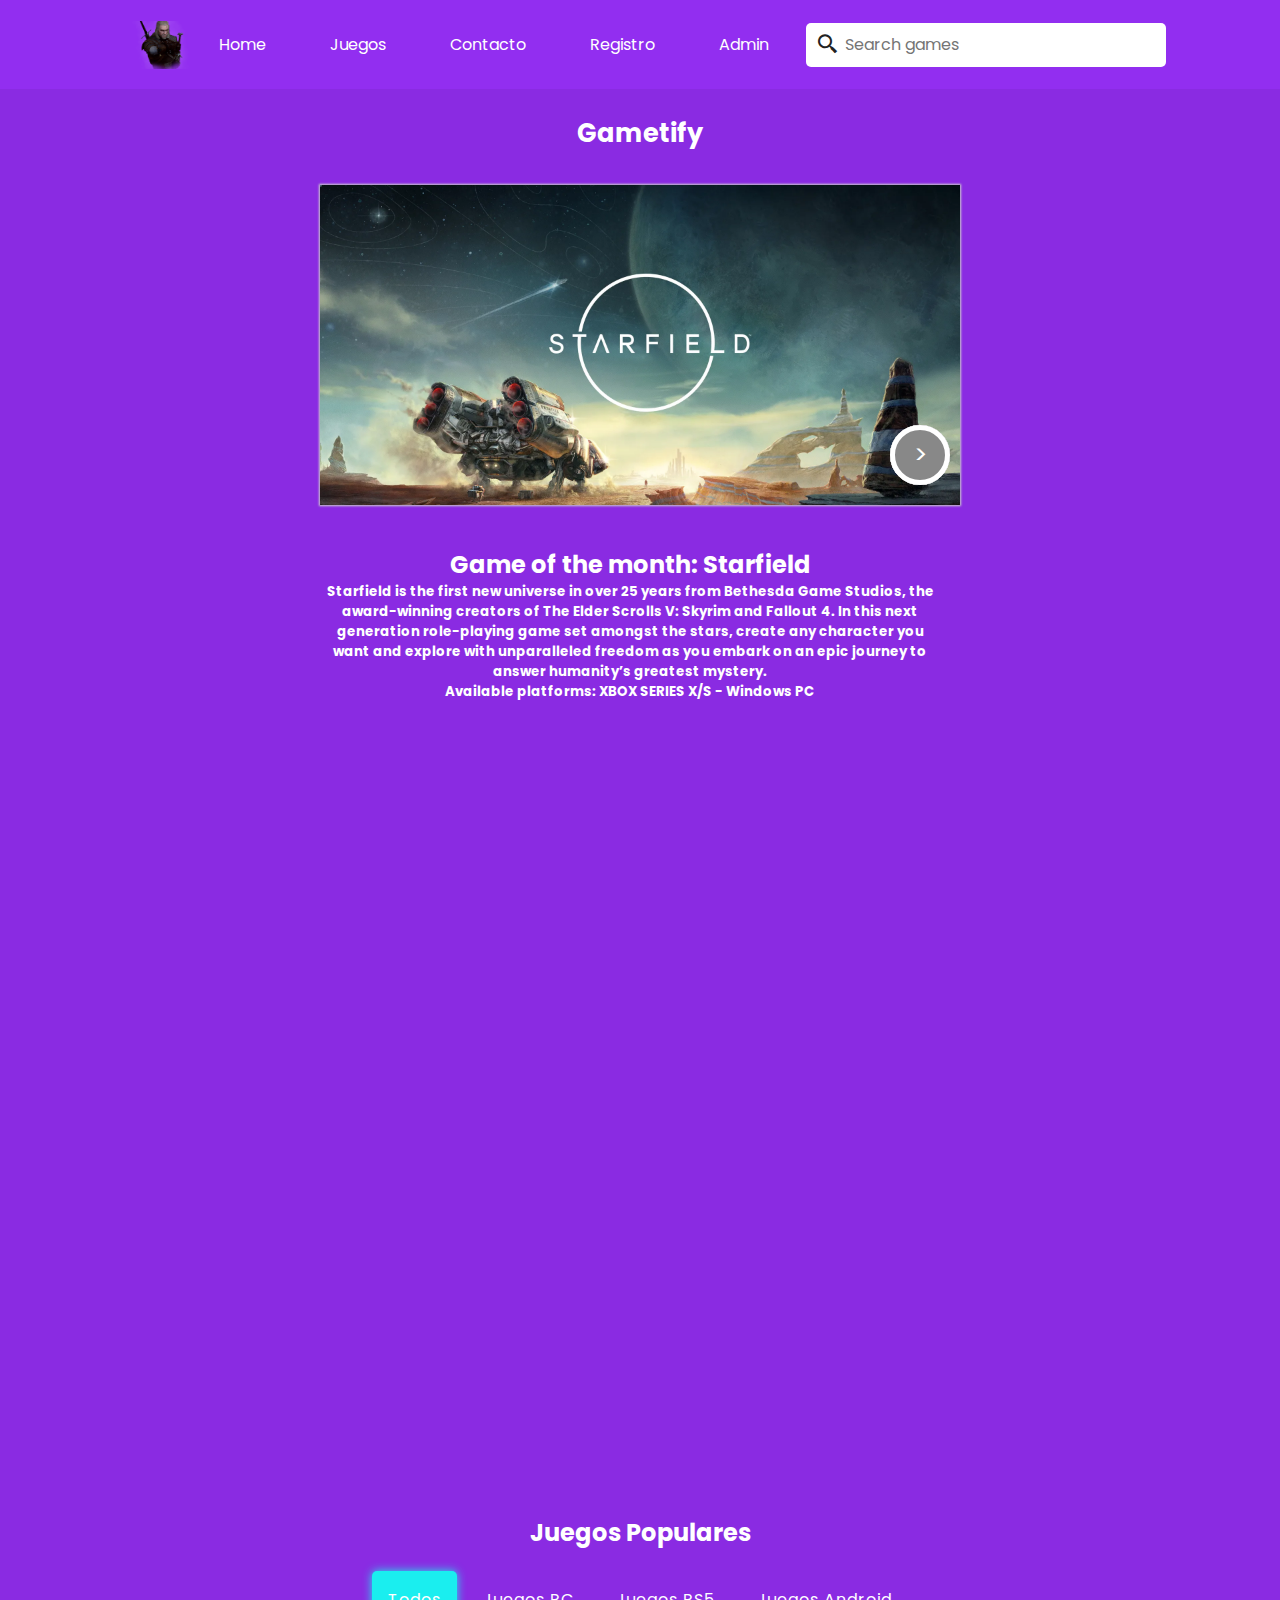
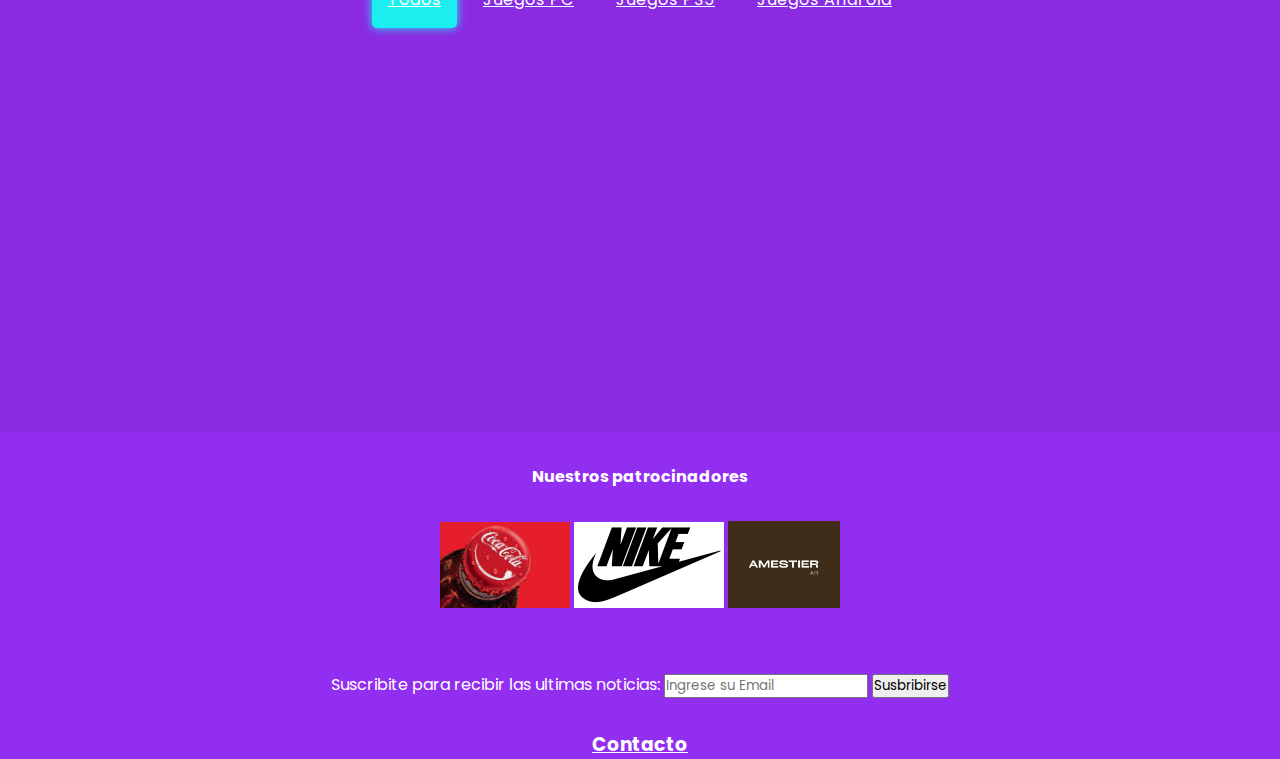
<file: index.html>
<!DOCTYPE html>
<html lang="en">
<head>
    <meta charset="UTF-8">
    <meta name="viewport" content="width=device-width, initial-scale=1.0">
    <title>Gametify</title>
    <link rel="stylesheet" href="css/style2.css">
    <link rel="icon" type="image/x-icon" href="img/snes_game_games_7296.png">
    <link href='https://unpkg.com/boxicons@2.1.4/css/boxicons.min.css' rel='stylesheet'>

</head>
<body> 
        <header class="cabeza1" id="idheader">
            
        </header>
        <br><br>
        <main>
        <h1 style="text-align: center; font-size: 2vw;" >Gametify</h1>
<!-- Carrousel begin -->
<div class="carousel" id="carousels">
	<input type="radio" name="item" value="1" checked>
	<div>
    <img class="imagen" width="100%" height="100%" src="img/starfield.jpg">
	</div>

	<input type="radio" name="item" value="2">
	<div>
     <img class="imagen" width="100%" height="100%" src="img/atomicheart.jpg">
	</div>

	<input type="radio" name="item" value="3">
	<div>
     <img class="imagen" width="100%" height="100%" src="img/eldenring.jpg" >
	</div>

	<input type="radio" name="item" value="4">
	<div>
		<img  class="imagen" width="100%" src="img/deadisland.jpg">
	</div>
</div>


<!-- Carrousel end-->

        <div class="flexbox-container">
            <div  class="montly">
                <h2>Game of the month: Starfield</h2>
                <h5>Starfield is the first new universe in over 25 years from Bethesda Game Studios, the award-winning creators of The Elder Scrolls V: Skyrim and Fallout 4. In this next generation role-playing game set amongst the stars, create any character you want and explore with unparalleled freedom as you embark on an epic journey to answer humanity’s greatest mystery.</h5>
                <h5>Available platforms: XBOX SERIES X/S - Windows PC</h5>
            </div>
            <div class="ifra">
                <iframe width="700rem" height="400rem" src="https://www.youtube.com/embed/kfYEiTdsyas" title="Starfield Official Gameplay Trailer" frameborder="0" allow="accelerometer; autoplay; clipboard-write; encrypted-media; gyroscope; picture-in-picture; web-share" allowfullscreen></iframe>
            </div>
        </div>

        <div class="games">
            <h2>Juegos Populares</h2>
            <ul>
                <li class="list active"><a href="noticias.html">Todos</a></li>
                <li class="list"><a href="juegosPc.html">Juegos PC</a></li>
                <li class="list"><a href="juegosPs5.html">Juegos PS5</a></li>
                <li class="list"><a href="juegosAndroid.html">Juegos Android</a></li>
            </ul>
            <div class="cardBx">
            </div>
        </div>
        <script src="js/api.js"></script>
    </main>

    

    <footer class="pie" id="idfooter">

    </footer>
    <script src="js/index.js"></script>


</body>
</html>
</file>
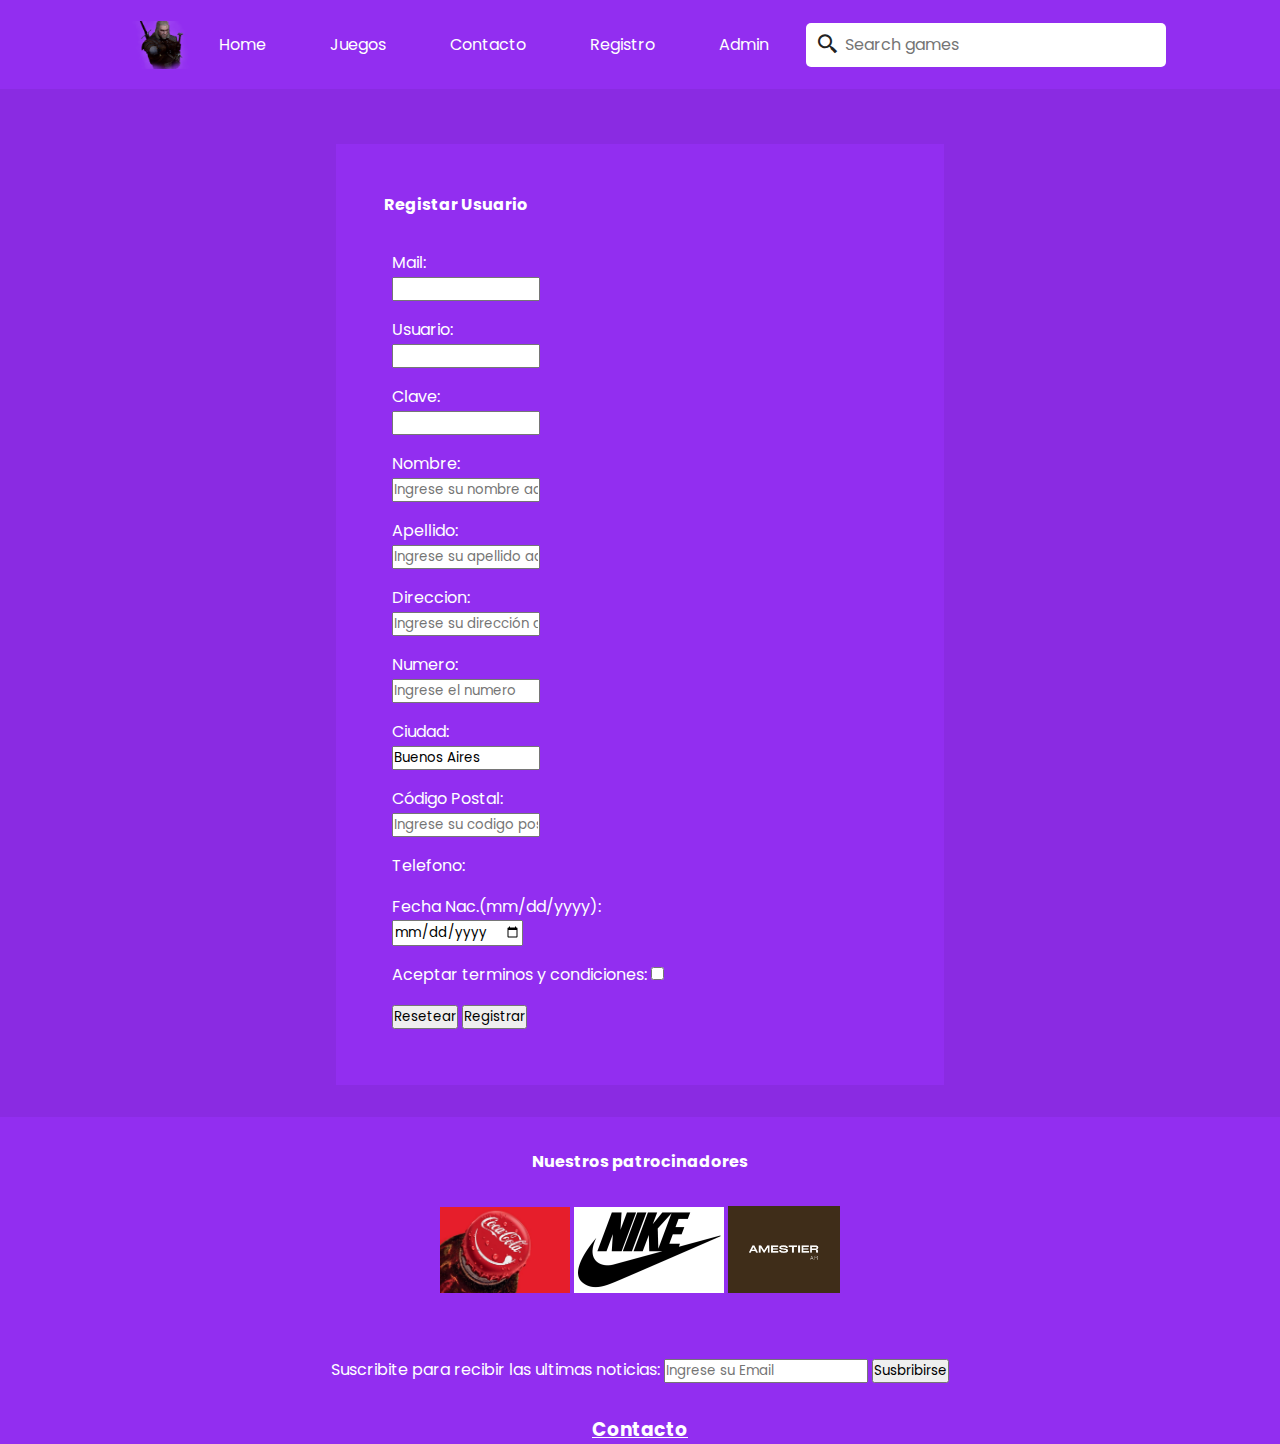
<file: formularioCuenta.html>
<!DOCTYPE html>
<html lang="en">
<head>
    <meta charset="UTF-8">
    <meta name="viewport" content="width=device-width, initial-scale=1.0">    
    <link rel="stylesheet" href="css/style2.css">  
    <link rel="icon" type="image/x-icon" href="img/snes_game_games_7296.png">
    <link href='https://unpkg.com/boxicons@2.1.4/css/boxicons.min.css' rel='stylesheet'>

    <title>Registro</title>

</head>
    

<body class="cuerpo">
    
    <header class="cabeza1" id="idheader">
                
    </header>
    
    <div class="formulariosCaja">
    <div class="formularios"> 
        <h4 class="secciones" >Registar Usuario</h4>
        <br>
    <form action="" method="" class="formu">        

                <div class="formus">
                    <label for="">Mail:</label><br> <input style="color: black;" size="10" type="email" name="mail" id="usuario" >
                </div>
                <div class="formus">
                    <label for="">Usuario:</label><br> <input style="color: black;" size="10" type="text" name="usuario">
                </div>
                <div class="formus">
                    <label for="">Clave:</label><br> <input style="color: black;" size="10" type="password" name="clave" > 
                </div>
                <div class="formus">
                    <label for="">Nombre:</label><br> <input style="color: black;" size="10" type="text" name="nombre" placeholder="Ingrese su nombre aqui" > 
                </div>
                <div class="formus">
                    <label for="">Apellido:</label><br> <input style="color: black;" size="10" type="text" name="apellido" placeholder="Ingrese su apellido aqui" >
                </div>
                <div class="formus">
                    <label for="">Direccion:</label><br> <input style="color: black;" size="10" type="text" name="direc" placeholder="Ingrese su dirección aqui"> 
                </div>
                <div class="formus">
                    <label for="">Numero:</label><br> <input style="color: black;" size="10" type="text" name="numero" placeholder="Ingrese el numero"> 
                </div>
                <div class="formus">
                    <label for="">Ciudad:</label><br> <input style="color: black;" size="10" type="text" name="ciudad" placeholder="Buenos Aires" value="Buenos Aires"> 
                </div>
                <div class="formus">
                    <label for="">Código Postal:</label><br> <input style="color: black;" size="10" type="text" name="codPostal" placeholder="Ingrese su codigo postal aqui">
                </div>
                <div class="formus">
                    <label for="">Telefono:</label><br> <inpu style="color: black;"t size="10" type="tel" name="telefono" placeholder="ingrese su telefono aqui">
                </div>
                <div class="formus">  
                    <label for="">Fecha Nac.(mm/dd/yyyy):</label><br> <input style="color: black;" size="10" type="date" name="fecha"> 
                </div>  
                <div class="formus">
                    <label for="">Aceptar terminos y condiciones:</label> <input type="checkbox" id="terminos" name="terminos" >
                </div>
                <div class="formus1">
                    
                    <button style="color: black;" onclick="resetear()" type="button">Resetear</button>
                    <button style="color: black;" onclick="registrar()" type="button">Registrar</button>
        
                </div>
        <span>
            <h4 id="user"></h4>
        </span>   
    </div>   
        
<br><br><br>
    </form>
</div>

    <footer class="pie" id="idfooter">

    </footer>
    <script src="js/index.js"></script>
</body>
</html>
</file>
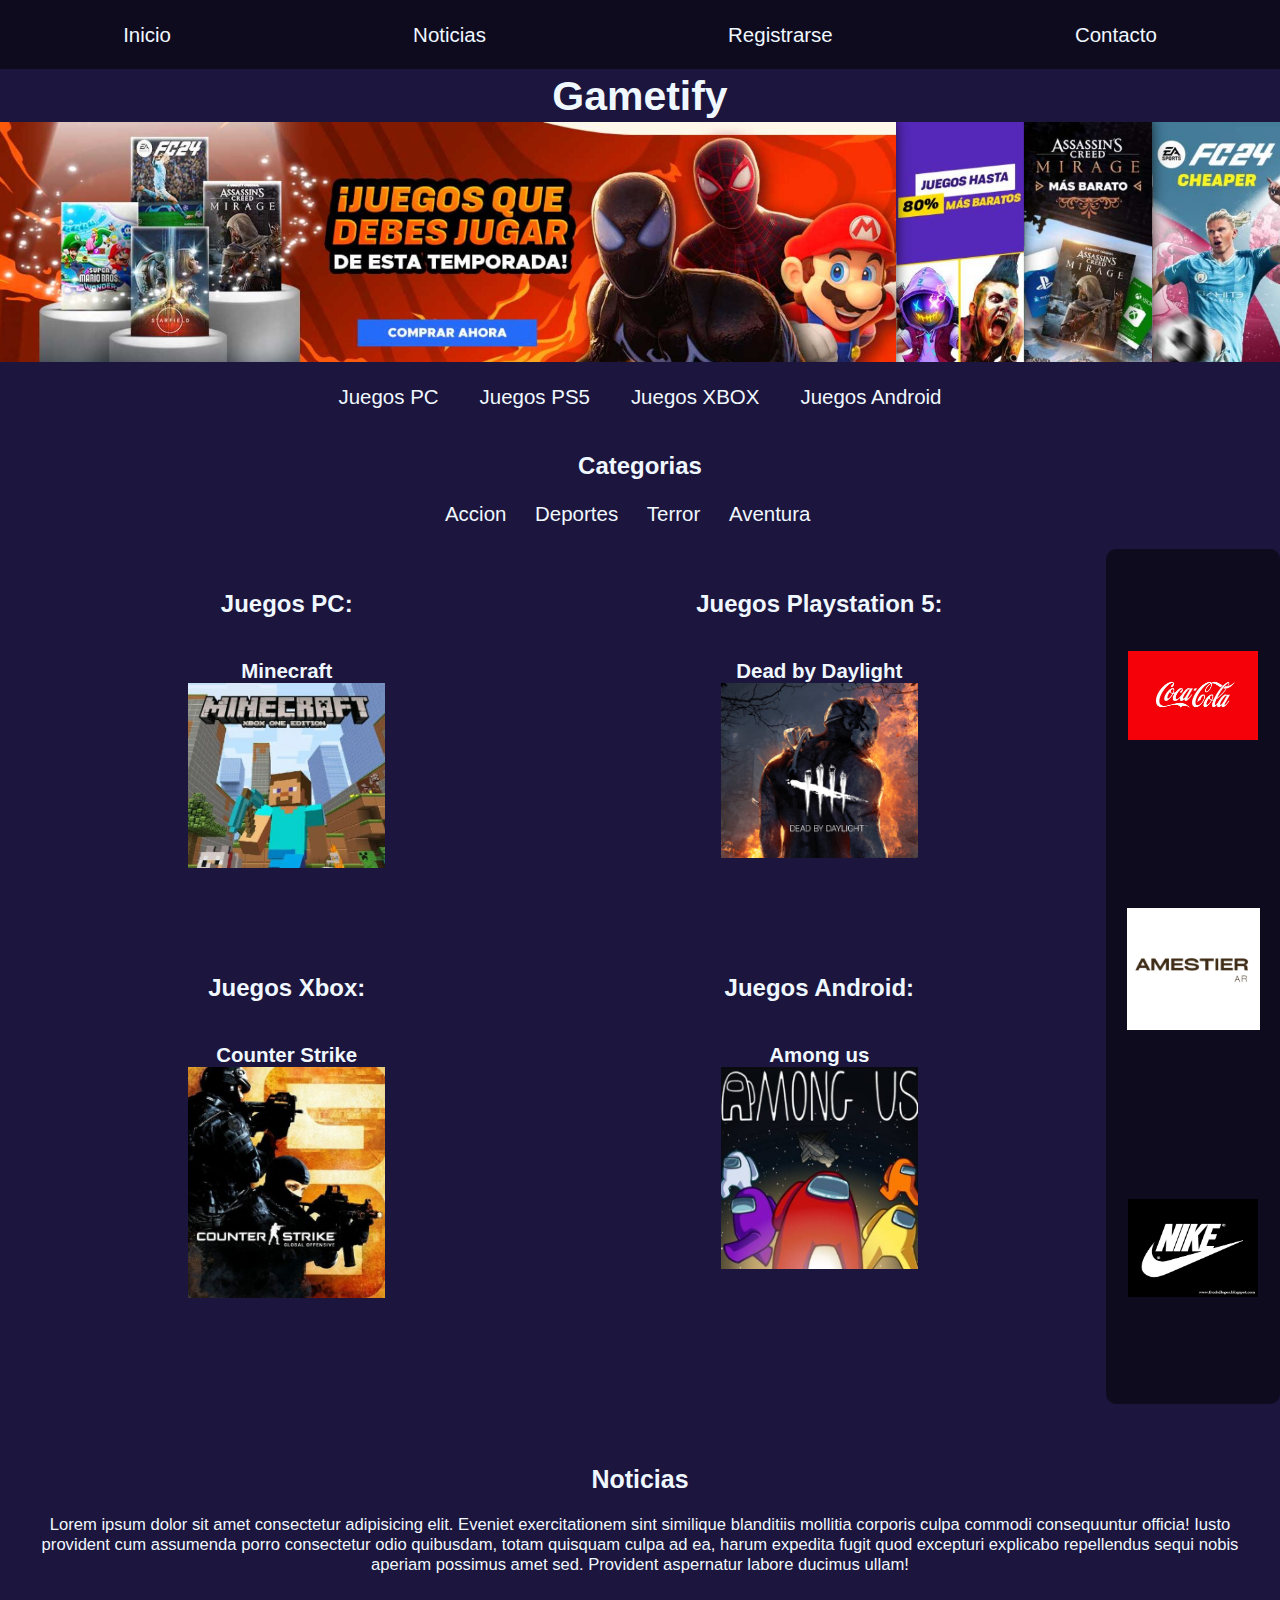
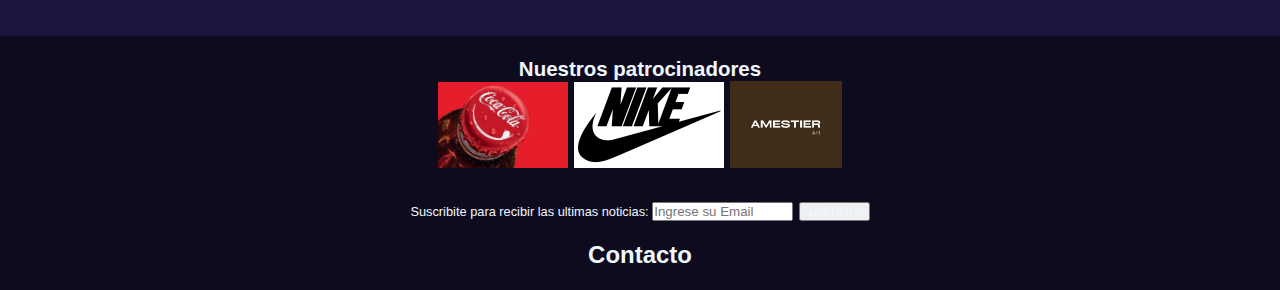
<file: indexMartin.html>
<!DOCTYPE html>
<html lang="es">

<head>
    <meta charset="UTF-8">
    <meta http-equiv="X-UA-Compatible" content="IE=edge">
    <meta name="viewport" content="width=device-width, initial-scale=1.0">
    
    <link rel="icon" type="image/x-icon" href="img/snes_game_games_7296.png">
    <title>Gametify</title>
    <link rel="stylesheet" href="css/style.css">
</head>

<body>
    <div class="padre">







        <header class="header">            
            <div class="menu1">               
                <div class="menues1"><a href="index.html">Inicio</a></div>
                <div class="menues1"><a href="noticias.html">Noticias</a></div>
                <div class="menues1"><a href="formularioCuenta.html">Registrarse</a></div>
                <div class="menues1"><a href="sobreNosotros.html">Contacto</a></div>
            </div>
            <div class="menu2">
                <a href="index.html"><h1 class="fondo">Gametify</h1></a>
            </div>
            <img src="img/fondo.png" alt="">
            <div class="texto-principal">
                <nav class="menu3">
        
                    <div class="menues3"><a href="#seccion1">Juegos PC</a></div>
                    <div class="menues3"><a href="#seccion2">Juegos PS5</a></div>
                    <div class="menues3"><a href="#seccion3">Juegos XBOX</a></div>
                    <div class="menues3"><a href="#seccion4">Juegos Android</a></div>
            
                </nav>
            </div>
        </header>





        <h3>Categorias</h3>
        <div class="categorias">               
            <div class="menues4"><a href="index.html">Accion</a></div>
            <div class="menues4"><a href="noticias.html">Deportes</a></div>
            <div class="menues4"><a href="formularioCuenta.html">Terror</a></div>
            <div class="menues4"><a href="sobreNosotros.html">Aventura</a></div>
        </div>

        <div class="menu5">
        <section class="section">
            
            <div class="articulos">
                <article class="article">
                    <h3 id="seccion1">Juegos PC:</h2>
                    
                        <div class="card-content">
                            <h4 class="h2Card">Minecraft</h2>
                            <img class="imgCard" src="img/minecraft.webp" alt="Cargando...">
                        </div>
                    
                </article>
                <article class="article"> 
                    <h3 id="seccion2">Juegos Playstation 5:</h2>
                    
                        <div class="card-content">
                            <h4 class="h2Card">Dead by Daylight</h2>
                            <img class="imgCard" src="img/Dead by Daylight.jpg" alt="Cargando...">
                        </div>
                    
                </article>
                <article class="article">
                    <h3 id="seccion3">Juegos Xbox:</h2>
                    
                        <div class="card-content">
                            <h4 class="h2Card">Counter Strike</h2>
                            <img class="imgCard" src="img/counter-strike.png" alt="Cargando...">
                        </div>
                    
                </article>
                <article class="article"> 
                    <h3 id="seccion4">Juegos Android:</h2>
                    
                        <div class="card-content">
                            <h4 class="h2Card">Among us</h2>
                            <img class="imgCard" src="img/amoungus.jpg" alt="Imagen 1">
                        </div>
                    </div>
                    <br><br><br><br><br><br><br><br><br><br><br><br><br>
                 </article>
                
                 <aside class="aside">
                    <div class="publicidad"><a href="https://www.coca-cola.com.ar/" target="_blank"> <img src="img/cocacola2.jpeg" alt="img" width="130"></a></div>
                    <div class="publicidad"><a href="https://www.instagram.com/amestier/?hl=es-la" target="_blank"><img src="img/amestier2.png" alt="img"  width="133"></a></div>
                    <div class="publicidad"><a href="https://www.nike.com.ar/" target="_blank"> <img src="img/nike2.jpg" alt="img"  width="130"></a></div>

                </aside>       
            </section>
        </div>

            <section class="section1">       
                <div class="navegacion"> <h2>Noticias</h2>
                    <p>Lorem ipsum dolor sit amet consectetur adipisicing elit. Eveniet exercitationem sint similique blanditiis mollitia corporis culpa commodi consequuntur officia! Iusto provident cum assumenda porro consectetur odio quibusdam, totam quisquam culpa ad ea, harum expedita fugit quod excepturi explicabo repellendus sequi nobis aperiam possimus amet sed. Provident aspernatur labore ducimus ullam!</p>
                </div>
                
                
            </section>
    







        <footer class="pie">        
            <div class="footers">
                <h4>Nuestros patrocinadores</h4>
            </div>
            <div class="footers">
                <a href="https://www.coca-cola.com.ar/" target="_blank"> <img src="img/coca.png" alt="img" width="130"></a>
                <a href="https://www.nike.com.ar/" target="_blank"> <img src="img/nike.jpg" alt=""  width="150"></a>
                <a href="https://www.instagram.com/amestier/?hl=es-la" target="_blank"><img src="img/amestier.png" alt=""  width="112"></a>            <br><br>
            </div>
            <div class="footers">
                <label for="">Suscribite para recibir las ultimas noticias: </label> <input size="15" type="email" name="mail" required  placeholder="Ingrese su Email"> <input type="submit" value="Susbribirse">
            </div>
            <div class="footers">
                <h3><a href="sobreNosotros.html">Contacto</a></h3>
            </div>
        </footer>
    </div>
</body>

</html>
</file>
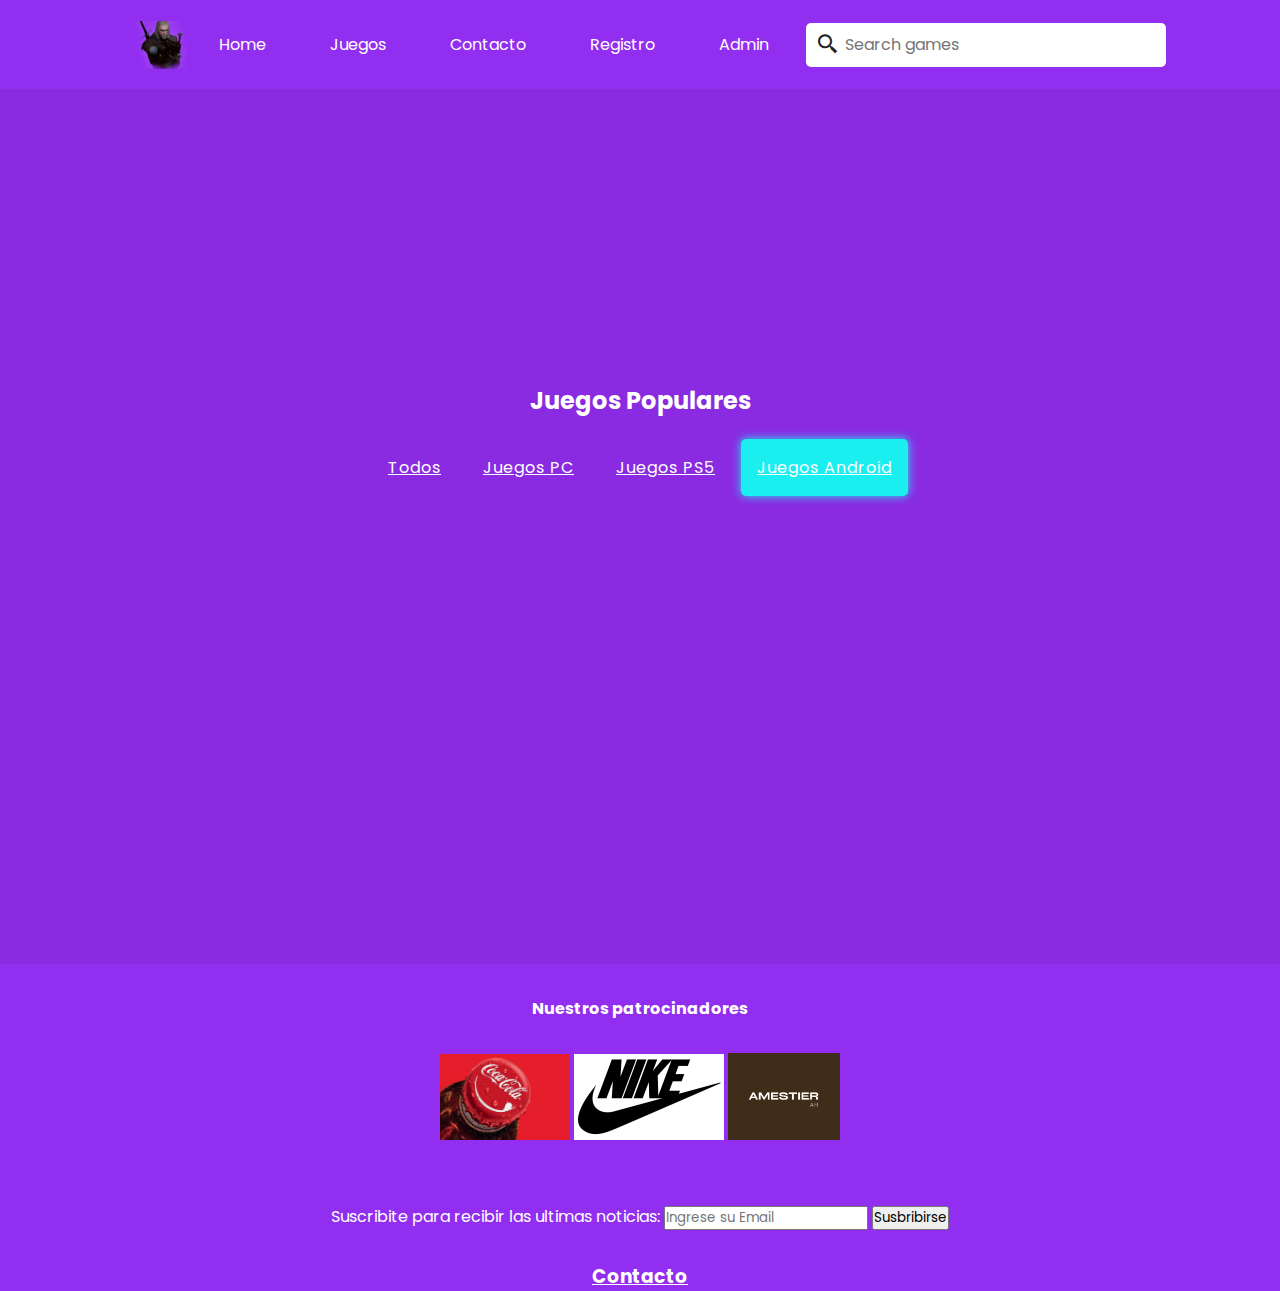
<file: juegosAndroid.html>
<!DOCTYPE html>
<html lang="en">
<head>
    <meta charset="UTF-8">
    <meta name="viewport" content="width=device-width, initial-scale=1.0">   
    <link rel="stylesheet" href="css/style2.css">
    <link rel="icon" type="image/x-icon" href="img/snes_game_games_7296.png">
    <link href='https://unpkg.com/boxicons@2.1.4/css/boxicons.min.css' rel='stylesheet'>
    
    <title>Juegos Android</title>

</head>
<body class="cuerpo">

    <header class="cabeza1" id="idheader">
            
    </header>




    <div class="games">
        <h2>Juegos Populares</h2>
        <ul>
            <li class="list"><a href="noticias.html">Todos</a></li>
            <li class="list"><a href="juegosPc.html">Juegos PC</a></li>
            <li class="list"><a href="juegosPs5.html">Juegos PS5</a></li>
            <li class="list active"><a href="juegosAndroid.html">Juegos Android</a></li>
        </ul>
        <div class="cardBx">
        </div>
    </div>
    <script src="js/api.js"></script>
    



    <div class="contenedor">

        <main>
            <section class="section-main">
                <article></article>
                <article></article>
                <article></article>
            </section>
        </main>

        <aside>
            <section class="section-aside"></section>
            <section class="section-aside"></section>
        </aside>

    </div>











    <footer class="pie" id="idfooter">

    </footer>
    <script src="js/index.js"></script>
</body>
</html>
</file>
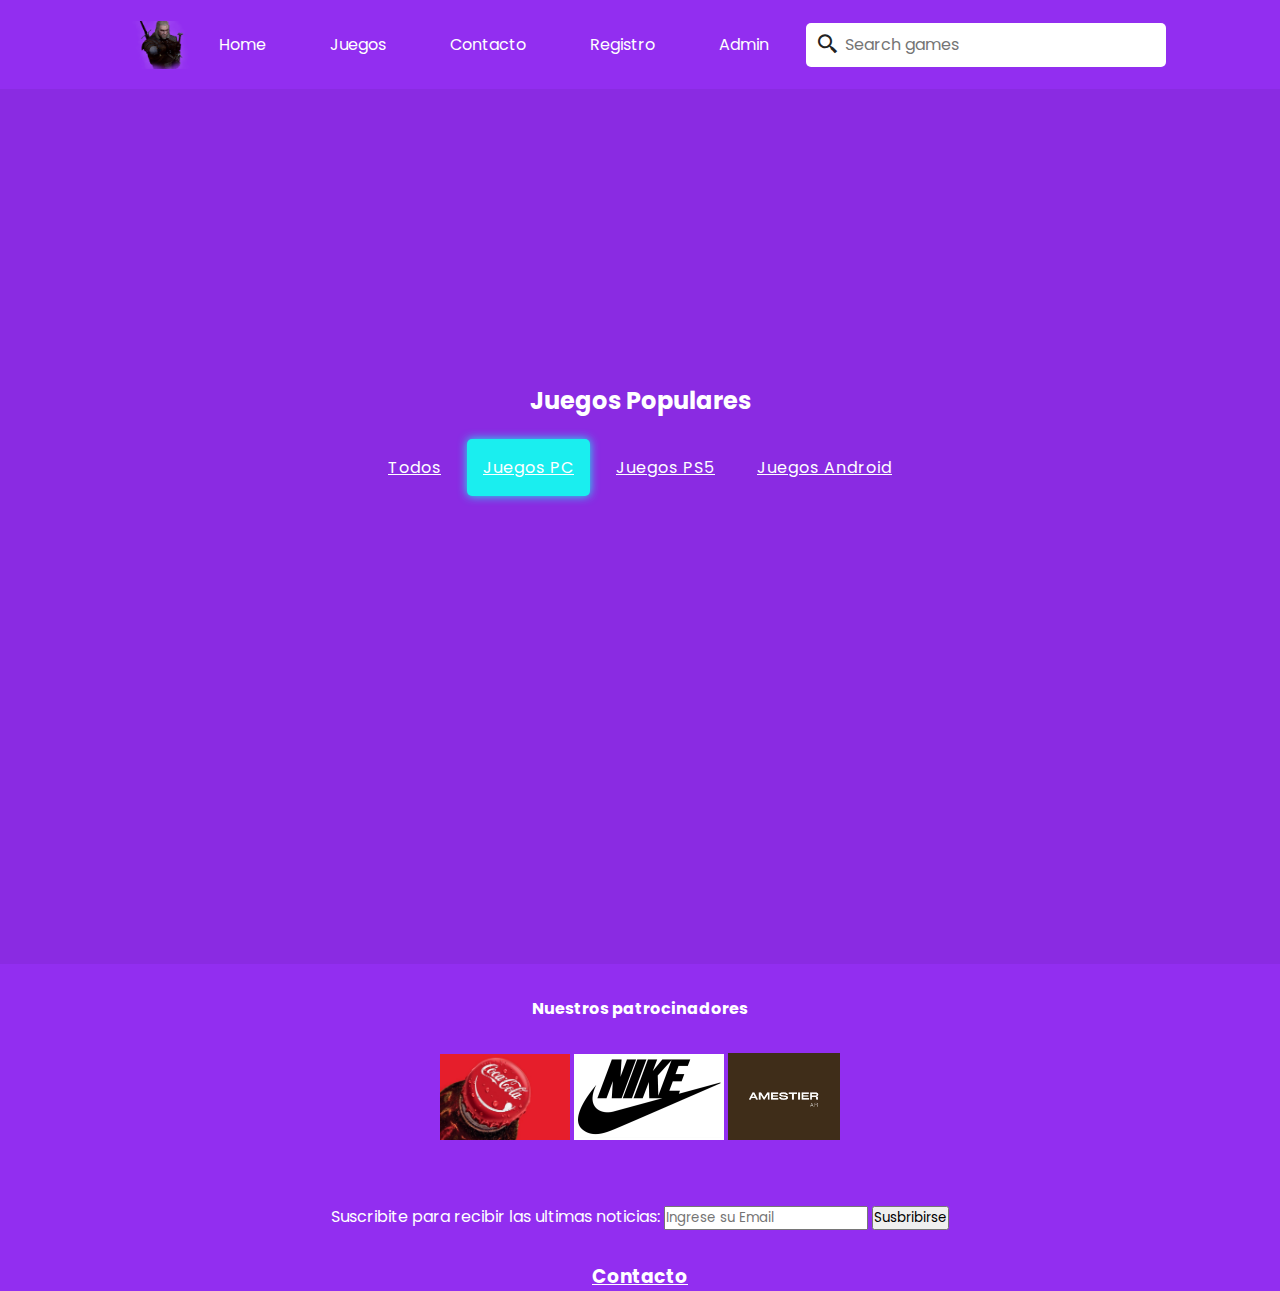
<file: juegosPc.html>
<!DOCTYPE html>
<html lang="en">
<head>
    <meta charset="UTF-8">
    <meta name="viewport" content="width=device-width, initial-scale=1.0">   
    <link rel="stylesheet" href="css/style2.css">
    <link rel="icon" type="image/x-icon" href="img/snes_game_games_7296.png">
    <link href='https://unpkg.com/boxicons@2.1.4/css/boxicons.min.css' rel='stylesheet'>
    
    <title>Juegos PC</title>

</head>
<body class="cuerpo">

    <header class="cabeza1" id="idheader">
            
    </header>




    <div class="games">
        <h2>Juegos Populares</h2>
        <ul>
            <li class="list"><a href="noticias.html">Todos</a></li>
            <li class="list active"><a href="juegosPc.html">Juegos PC</a></li>
            <li class="list"><a href="juegosPs5.html">Juegos PS5</a></li>
            <li class="list"><a href="juegosAndroid.html">Juegos Android</a></li>
        </ul>
        <div class="cardBx">
        </div>
    </div>
    <script src="js/api.js"></script>
    



    <div class="contenedor">

        <main>
            <section class="section-main">
                <article></article>
                <article></article>
                <article></article>
            </section>
        </main>

        <aside>
            <section class="section-aside"></section>
            <section class="section-aside"></section>
        </aside>

    </div>











    <footer class="pie" id="idfooter">

    </footer>
    <script src="js/index.js"></script>
</body>
</html>
</file>
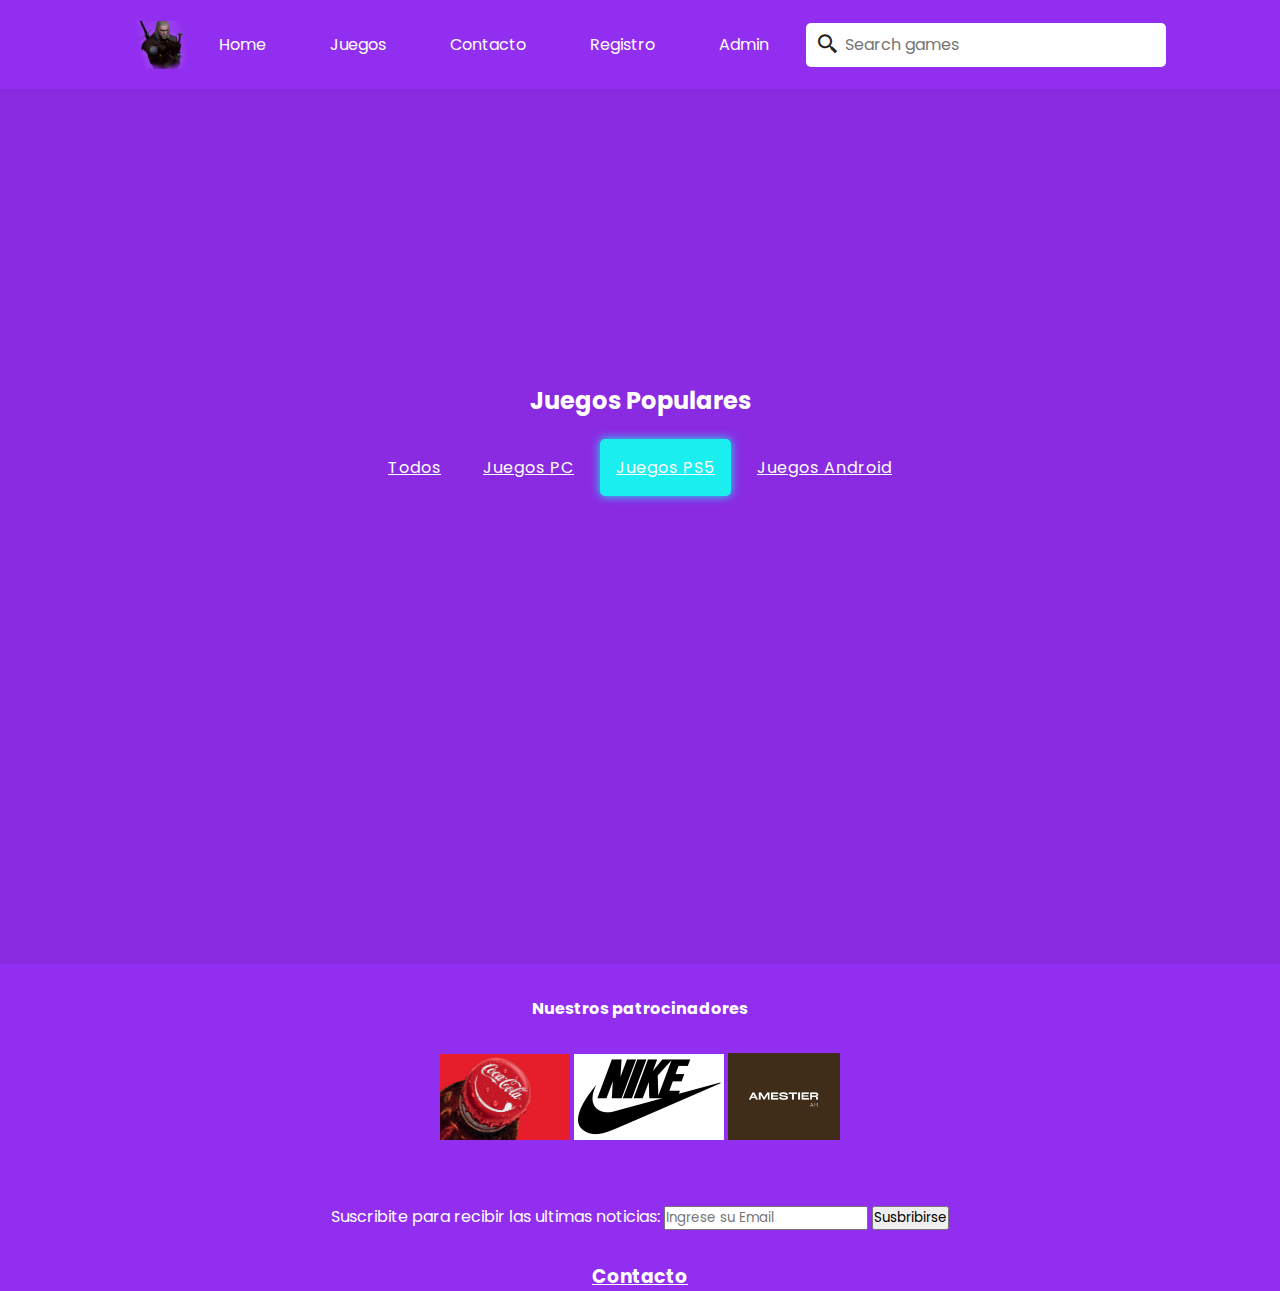
<file: juegosPs5.html>
<!DOCTYPE html>
<html lang="en">
<head>
    <meta charset="UTF-8">
    <meta name="viewport" content="width=device-width, initial-scale=1.0">   
    <link rel="stylesheet" href="css/style2.css">
    <link rel="icon" type="image/x-icon" href="img/snes_game_games_7296.png">
    <link href='https://unpkg.com/boxicons@2.1.4/css/boxicons.min.css' rel='stylesheet'>
    
    <title>Juegos PS5</title>

</head>
<body class="cuerpo">

    <header class="cabeza1" id="idheader">
            
    </header>




    <div class="games">
        <h2>Juegos Populares</h2>
        <ul>
            <li class="list"><a href="noticias.html">Todos</a></li>
            <li class="list"><a href="juegosPc.html">Juegos PC</a></li>
            <li class="list active"><a href="juegosPs5.html">Juegos PS5</a></li>
            <li class="list"><a href="juegosAndroid.html">Juegos Android</a></li>
        </ul>
        <div class="cardBx">
        </div>
    </div>
    <script src="js/api.js"></script>
    



    <div class="contenedor">

        <main>
            <section class="section-main">
                <article></article>
                <article></article>
                <article></article>
            </section>
        </main>

        <aside>
            <section class="section-aside"></section>
            <section class="section-aside"></section>
        </aside>

    </div>











    <footer class="pie" id="idfooter">

    </footer>
    <script src="js/index.js"></script>
</body>
</html>
</file>
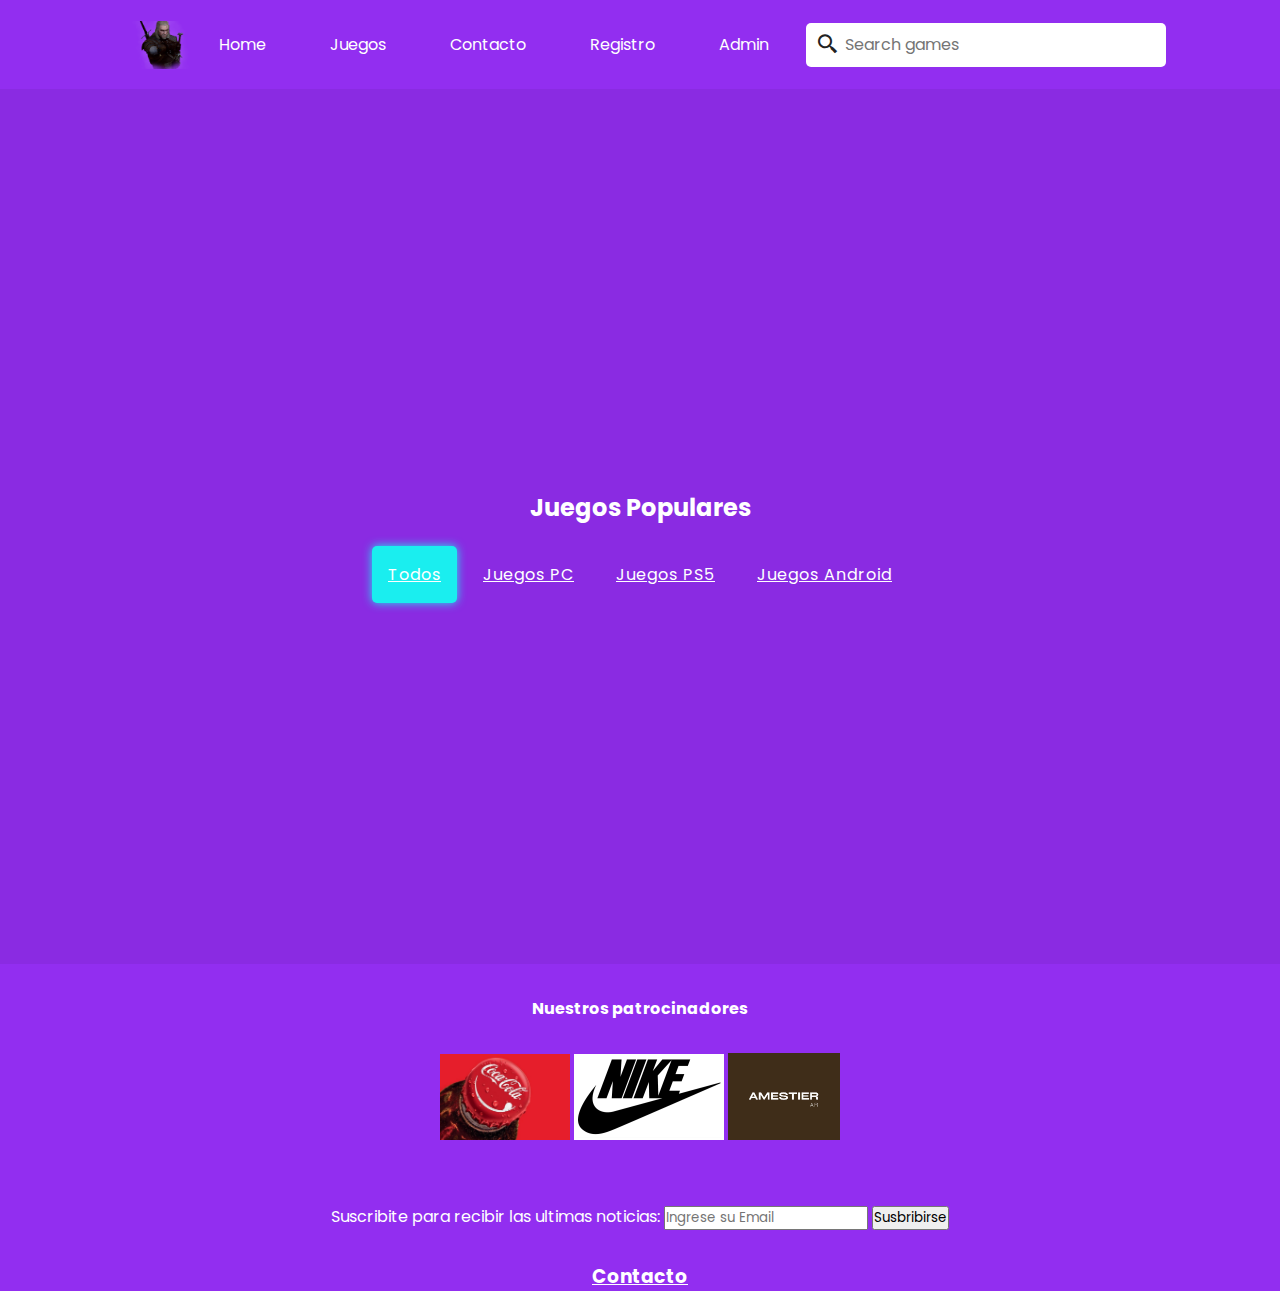
<file: noticias.html>
<!DOCTYPE html>
<html lang="en">
<head>
    <meta charset="UTF-8">
    <meta name="viewport" content="width=device-width, initial-scale=1.0">   
    <link rel="stylesheet" href="css/style2.css">
    <link rel="icon" type="image/x-icon" href="img/snes_game_games_7296.png">
    <link href='https://unpkg.com/boxicons@2.1.4/css/boxicons.min.css' rel='stylesheet'>
    
    <title>Juegos</title>

</head>
<body class="cuerpo">

    <header class="cabeza1" id="idheader">
            
    </header>



    <main>
    <div class="games">
      
        <h2 style="margin-top: 10%;">Juegos Populares</h2>
        <ul>
            <li class="list active"><a href="noticias.html">Todos</a></li>
            <li class="list"><a href="juegosPc.html">Juegos PC</a></li>
            <li class="list"><a href="juegosPs5.html">Juegos PS5</a></li>
            <li class="list"><a href="juegosAndroid.html">Juegos Android</a></li>
        </ul>
        <div class="cardBx">
        </div>
    </div>
    <script src="js/api.js"></script>
    



    <div class="contenedor">

       
            <section class="section-main">
                <article></article>
                <article></article>
                <article></article>
            </section>
        </main>

        <aside>
            <section class="section-aside"></section>
            <section class="section-aside"></section>
        </aside>

    </div>











    <footer class="pie" id="idfooter">

    </footer>
    <script src="js/index.js"></script>
    
</body>
</html>
</file>
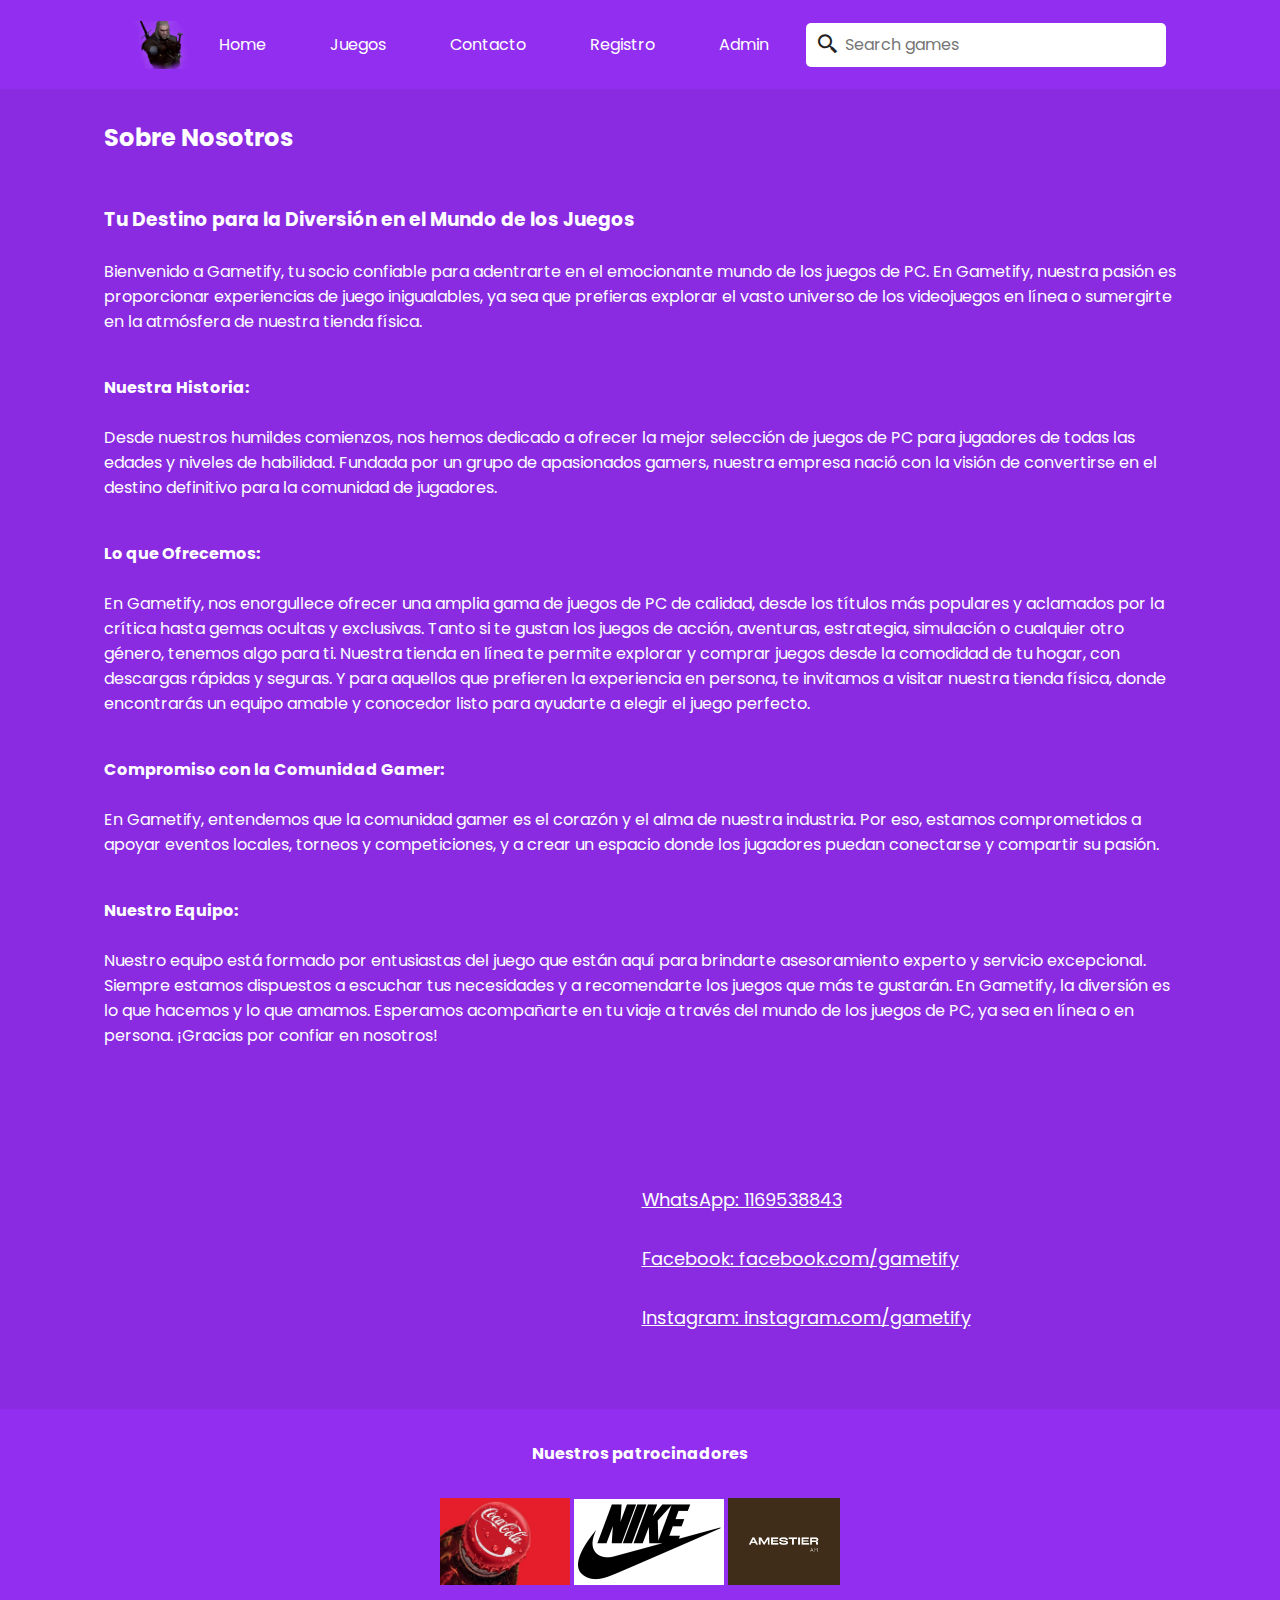
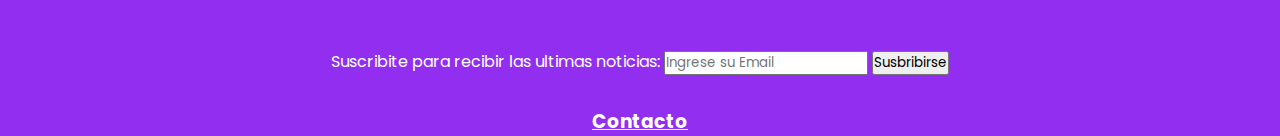
<file: sobreNosotros.html>
<!DOCTYPE html>
<html lang="en">
<head>
    <meta charset="UTF-8">
    <meta name="viewport" content="width=device-width, initial-scale=1.0">
    <link rel="stylesheet" href="css/style2.css"> 
    <link rel="icon" type="image/x-icon" href="img/snes_game_games_7296.png">
    <link href='https://unpkg.com/boxicons@2.1.4/css/boxicons.min.css' rel='stylesheet'>
     <title>Nosotros</title>
</head>
<body class="cuerpo">
    <header class="cabeza1" id="idheader" >
    </header>
    <main>
        <div class="contactos">
            <div class="menues8">
                <h2>Sobre Nosotros</h2>
                <br><br>
                <h3> Tu Destino para la Diversión en el Mundo de los Juegos </h3>
                <br>
                <p>
                    Bienvenido a Gametify, tu socio confiable para adentrarte en el emocionante mundo de los juegos de PC. En Gametify, nuestra pasión es proporcionar experiencias de juego inigualables, ya sea que prefieras explorar el vasto universo de los videojuegos en línea o sumergirte en la atmósfera de nuestra tienda física.
                </p>
                <br>
            </div>     
            <div class="menues8">
                <h4>
                    Nuestra Historia:
                </h4>
                <br>
                <p>
                    Desde nuestros humildes comienzos, nos hemos dedicado a ofrecer la mejor selección de juegos de PC para jugadores de todas las edades y niveles de habilidad. Fundada por un grupo de apasionados gamers, nuestra empresa nació con la visión de convertirse en el destino definitivo para la comunidad de jugadores.
                </p>
                <br>
            </div>
            <div class="menues8">
                <h4>
                    Lo que Ofrecemos:
                </h4>
                <br>
                <p>
                    En Gametify, nos enorgullece ofrecer una amplia gama de juegos de PC de calidad, desde los títulos más populares y aclamados por la crítica hasta gemas ocultas y exclusivas. Tanto si te gustan los juegos de acción, aventuras, estrategia, simulación o cualquier otro género, tenemos algo para ti.
    
                    Nuestra tienda en línea te permite explorar y comprar juegos desde la comodidad de tu hogar, con descargas rápidas y seguras. Y para aquellos que prefieren la experiencia en persona, te invitamos a visitar nuestra tienda física, donde encontrarás un equipo amable y conocedor listo para ayudarte a elegir el juego perfecto.
                </p>
                <br>
            </div>
            <div class="menues8">
                <h4>
                    Compromiso con la Comunidad Gamer:
                </h4>
                <br>
                <p>
                    En Gametify, entendemos que la comunidad gamer es el corazón y el alma de nuestra industria. Por eso, estamos comprometidos a apoyar eventos locales, torneos y competiciones, y a crear un espacio donde los jugadores puedan conectarse y compartir su pasión.
                </p>
                <br>
            </div>
            <div class="menues8">
                <h4>
                    Nuestro Equipo:
                </h4>
                <br>
                <p>
                    Nuestro equipo está formado por entusiastas del juego que están aquí para brindarte asesoramiento experto y servicio excepcional. Siempre estamos dispuestos a escuchar tus necesidades y a recomendarte los juegos que más te gustarán.
    
                    En Gametify, la diversión es lo que hacemos y lo que amamos. Esperamos acompañarte en tu viaje a través del mundo de los juegos de PC, ya sea en línea o en persona.
    
                    ¡Gracias por confiar en nosotros!
                </p>
            </div>
    
            </div>
    
            <div class="menu7">
                    <div class="menues7">
                        <iframe src="https://www.google.com/maps/embed?pb=!1m10!1m8!1m3!1d6570.2066996752355!2d-58.4281823!3d-34.5762514!3m2!1i1024!2i768!4f13.1!5e0!3m2!1ses-419!2sar!4v1698250132056!5m2!1ses-419!2sar" width="300rem" height="200rem" style="border:0;" allowfullscreen="" loading="lazy" referrerpolicy="no-referrer-when-downgrade"></iframe>
                    </div>
                        <div class="menu8">
                            <div class="menues7"><a href="https://web.whatsapp.com/">WhatsApp: 1169538843</a></div> 
                            <div class="menues7"><a href="https://www.facebook.com/">Facebook: facebook.com/gametify </a></div> 
                            <div class="menues7"><a href="https://www.instagram.com/">Instagram: instagram.com/gametify </a></div>
                        </div>    
            </div>
    </main>
   

    <footer class="pie" id="idfooter">

    </footer>
    <script src="js/index.js"></script>
</body>
</html>
</file>
<file: css/style2.css>
@import url('https://fonts.googleapis.com/css2?family=Poppins:wght@200;300&display=swap');

*{
    margin: 0;
    padding: 0;
    box-sizing: border-box;
    font-family: 'Poppins', sans-serif;
    color: #fff;
}

body{
    background-color: blueviolet;
}
main{margin-top: 100px;}

header{
    width: 100%;
    padding: 1rem 7rem;
    display: flex;
    justify-content: space-around;
    align-items: center;
    background: rgb(146, 46, 240);
    transition: 0.5%;
}

/* header .logo{
    minuto 7.50
} */

header{
  position: fixed;
  z-index: 100;
  top: 0;
}


header .nav{
    display: flex;
    justify-content: center;
    align-items: center;
    
    
}
.logoContainer{ 
      display: flex; 
      padding-left: 1.5%;
      width: 10%;
      max-width: 10%;
      min-width: 4.7em;
      height: 3em;
     
    & img{ max-width: 200%; width: 150%; height: 100%; object-fit: cover; }

    }
header ul li{
    list-style: none;
    margin: 1rem;
}

header ul li a{
    color: #fff;
    text-decoration: none;
    padding: 1rem;
    border-radius: 5px;
}

header ul li a:hover{
    background: #1aeeef;
    color: black;
    box-shadow: 0 0 10px #1aeeef;
}

header .action .searchBX{
    padding: 5px;
    margin: 5px;
    display: flex;
    justify-content: center;
    align-items: center;
    background: #fff;
    border-radius: 5px;
}

header .action .searchBX i{
    font-size: 1.5em;
    margin: 5px;
    color: #222;
}

header .action .searchBX input{
    outline: none;
    border: none;
    font-size: 1em;
    color: #222;
}

main{  margin-top: 5%;}

.games{
    padding:0px 10%;
    width: 100%;
    min-height: 100vh;
    display: flex;
    justify-content: center;
    align-items: center;
    flex-direction: column;

}

.games h2{
    color: #fff;
    margin: 1rem 0;
}

.games ul{
    display: flex;
    justify-content: center;
    align-items: center;
    flex-wrap: wrap;
    margin-bottom: 2rem;
}

.games ul li{
    list-style: none;
    padding: 1rem;
    border-radius: 5px;
    margin: 5px;
    letter-spacing: 1px;
    cursor: pointer;
    color: #fff;
}

.games ul li.active{
    background: #1aeeef;
    color: black;
    box-shadow: 0 0 10px #1aeeef;
}


.games .cardBx {
    display: grid;
    grid-template-columns: repeat(3, 1fr); /* Crea 3 columnas con igual ancho */
    gap: 20px; /* Espacio entre las tarjetas de juego */
    & h1{
      color: #ffffff;text-align: center;
      font-size: large;
      display: -webkit-box;
      -webkit-box-orient: vertical;
      -webkit-line-clamp: 2;
      line-height: 1.5;
      max-height: 3em;
    } 
    & p{
      color: #1aeeef;text-align: center;
      font-size: large;
      display: -webkit-box;
      -webkit-box-orient: vertical;
      -webkit-line-clamp: 2;
      line-height: 1.5;
      max-height: 3em;
    } 
  }
  
  /* Ajusta el estilo de cada tarjeta de juego */
  .api-game-card {
    width: 100%;
    border-radius: 10px;
    background: #1b1141;
    overflow: hidden;
  }
  
  .api-game-card img {
    height: auto;
    object-fit: cover;
    max-width: 100%;
    height: auto;
    
  }
  
  .api-game-card .content {
    padding: 10px;
  }
  
  .api-game-card .content h1 {
    font-size: 1.2em;
    margin: 0;
  }
  
  .api-game-card .progress-line {
    position: relative;
    height: 10px;
    width: 100%;
    background: #35407e;
    margin-bottom: 15px;
    border-radius: 10px;
    transform: scaleX(1);
    transform-origin: left;
  }
  
  .api-game-card .progress-line span {
    position: absolute;
    height: 100%;
    width: 80%;
    border-radius: 10px;
    background: #1aeeef;
    box-shadow: 0 0 10px #1aeeef;
    transform-origin: left;
  }
  .card-image {
    width: 100%; /* Establece el ancho deseado */
    height: 150px; /* Establece la altura deseada */
    object-fit: cover; /* Opcional: para recortar o ajustar las imágenes */
  }

                              .pie{
                                background: rgb(146, 46, 240);
                                display: flex;
                                flex-direction: column;
                                text-align: center;
                            }
                                .footers{
                                  
                                    background:rgb(146, 46, 240);
                                    width: 100%;
                                    margin-top: 1rem;
                                    padding-top: 1rem;
                                }
                                .formulariosCaja{
                                  display: flex;
                                  align-items: center;
                                  justify-content: center;
                                  margin: 2rem;
                                }

                                .formularios{
                                  width: 50%;
                                  display: flex;
                                  flex-direction: column;
                                  margin-top: 7rem;
                                  margin-left: 7rem;
                                  margin-right: 7rem;
                                  padding: 3rem;
                                  background-color: rgb(146, 46, 240);
                                  align-items: start;
                                  text-align: left !important;
                              }
                              .contactos{
                                margin: 7rem;
                              }
                              .contactos{
                                background:blueviolet;
                                display: flex;
                                flex-direction: column; 
                                flex-wrap: nowrap;   
                                justify-content: center;        
                                height: auto;
                                margin-left: 4rem;
                                margin-right: 4rem;
                            }      
                                .menues8{            
                                    height: auto;
                                    padding: 0.5rem;
                                    margin-left: 2rem;
                                    margin-right: 2rem;
                                }  
                                .menu7{
                                  background:blueviolet;
                                  display: flex;
                                  flex-direction: row; 
                                  flex-wrap: nowrap;   
                                  justify-content: center;        
                                  height: auto;
                                  margin-bottom: 0.1rem;
                                  margin-top: 0.1rem;
                                  font-size: 1.2vw !important;
                              }
                                  .menu8{
                                      background:blueviolet;
                                      display: flex;
                                      flex-direction: column; 
                                      flex-wrap: nowrap;   
                                      justify-content: start;  
                                      text-align: left;      
                                      height: auto;
                                      margin-bottom: 0.1rem;
                                      margin-top: 0.1rem;
                                  }
                                      .menues7{
                                          height: auto;
                                          margin: 1rem;                                       
                                          font-size: 1.4vw !important;
                                      }   
                                      .formu{
                                        display: flex;
                                        flex-direction: column;
                                        
                                      }
                                      .formus{
                                        margin: 0.5rem;
                                      }
                                      .formus1{
                                        margin: 0.5rem;
                                      }

                                      






                                      .youtube{
                                        padding:0px 10%;
                                        width: 100%;
                                        min-height: 100vh;
                                        display: flex;
                                        justify-content: center;
                                        align-items: center;
                                        flex-direction: column;
                                    
                                    }
                                    
                                    .flexbox-container {
                                      display: -ms-flex;
                                      display: -webkit-flex;
                                      display: flex;
                                      flex-direction: column;
                                      justify-content: center;
                                      align-items: center;
                                      }
                                      .flexbox-container > div {
                                      width: 50%;
                                      padding: 10px;
                                      }
                                      
                                      .flexbox-container > div:first-child {
                                      margin-right: 20px;
                                      }
                                    
                                      .montly{
                                        color: white;
                                        text-align: center;
                                      }
                                      .ifra{
                                        display: flex;
                                        justify-content: center;
                                        align-items: center;
                                      }
                                    
                                      h5{
                                        color: white;
                                      }
                                    
                                    
                                      /* Carrousel */
                                      .carousel {
                                        position: relative;
                                      }
                                      .carousel	input {
                                        position: absolute;
                                        left: 0;
                                        z-index: 3;
                                        margin: 0;
                                      }
                                      .carousel input:before {
                                        position: absolute;
                                        content: "<";
                                      }
                                      input:checked ~ input:before {
                                        content: ">";
                                      }
                                      input:checked {
                                        display: none;
                                      }
                                      input:checked ~ input {
                                        right: 0;
                                        left: auto;		
                                      }
                                      input:checked + div + input {
                                        z-index: 4;
                                      }
                                      input + div {
                                        position: absolute;
                                        z-index: 1;
                                      }  
                                      input:checked + div {
                                        z-index: 2;
                                      }  
                                      
                                      .carousel {
                                        width: 40rem;
                                        height: 20rem;
                                        margin: 2em auto;
                                        overflow:hidden;
                                        transform: translateZ(0px);
                                        box-shadow: 0 0 2px 1px #ccc;
                                      }
                                      .carousel	input {
                                        top: 240px;
                                        width: 60px;
                                        height: 60px;
                                        left: 10px;
                                      }
                                      input:checked ~ input {
                                        right: 10px;	
                                      }
                                      .carousel input:before {
                                        background: #888;
                                        border-radius: 50%;
                                        color: #fff;
                                        font-size: 25px;
                                        width: 50px;
                                        height: 50px;
                                        line-height: 50px;
                                        text-align: center;
                                        border: 5px solid #fff;
                                      }
                                      
                                      #carousels input + div {
                                        transform: translate3d(-100%,0,0);
                                        transition: transform .5s ease-in-out;
                                      }
                                      #carousels input:checked + div {
                                        transform: translate3d(0,0,0);
                                      }
                                      #carousels input:checked + div ~ div {
                                        transform: translate3d(100%,0,0);
                                      }
  

  @media (max-width: 800px) {
    /* Redefine los estilos del encabezado para ocupar menos espacio */
    /* header {
      padding: 1rem 2rem;
      margin-bottom: 5rem;
      display: flex;
      flex-direction: column;
      margin-bottom: 1rem;
      & .logoContainer {display: none;}

    }
    header .nav {
      display: flex;
      flex-direction: column; 
    }
    header .action .searchBX {
      
      padding: 1rem;
      margin: 1rem;
    } */
    header{
      width: 100%;
    }
    .action{
      width: 30%;
      & input{ width: 30%}
    
    
    }
    /* Ajusta el estilo de la tarjeta de juego para que se adapte a pantallas más pequeñas */
    .api-game-card {
      margin-top: 7rem;
      width: 100%; /* Ocupará todo el ancho disponible */
    }
    .games{
      display: flex;
      flex-direction: column;
      margin-top: 1rem;
      margin-bottom: 1rem;
    }
    
      .formulariosCaja{
        display: flex;
        align-items: center;
        justify-content: center;
      }
      .formularios{
        width: 70%;
        display: flex;
        flex-direction: column;
        margin-top: 1rem;
        margin-left: 1rem;
        margin-right: 1rem;
        padding: 1rem;
        background-color: rgb(146, 46, 240);
        align-items:start;
        text-align: left !important;
    }
    .formus{
      margin: 0.1rem;
    }
  .menu7{
    background:blueviolet;
    display: flex;
    flex-direction: column; 
    flex-wrap: nowrap;   
    justify-content: center;        
    height: auto;
    margin-bottom: 0.1rem;
    margin-top: 0.1rem;
    font-size: 1.2vw !important;
}
.menues7{
  font-size: 2vw !important;
  text-align: center;
}
.carousel{
    width: 15rem; /* Establece el ancho deseado */
    height: 150px; /* Establece la altura deseada */
    object-fit: cover; /* Opcional: para recortar o ajustar las imágenes */
 
}
.ifra{
    width: 100%; /* Establece el ancho deseado */
    height: 15rem; /* Establece la altura deseada */
    object-fit: cover; /* Opcional: para recortar o ajustar las imágenes */
    margin-bottom: 7rem;
    margin-top: 7rem;
}
.imagen{
  
  width: 100%; /* Establece el ancho deseado */
  height: 150px; /* Establece la altura deseada */
  /* Opcional: para recortar o ajustar las imágenes */
}
.menues8{       
  margin: 0;
  padding: 0;
  text-align: center;
}  
.montly{
  padding: 0;
  margin: 0;
  width: 100%;
  text-align: left;
  justify-content: left;
}
.flexbox-container{  
  padding: 0;
  margin: 0;
  width: 100%;
}
}

  
  /* Estilos para pantallas aún más pequeñas, como teléfonos */
  @media (max-width: 480px) {
    header {
      position: relative;
      padding: 1rem 2rem;
      & nav{}
    }
    .banner .content {
      font-size: 1rem;
    }
    
  }

  @media (width < 800px){
    .games .cardBx {
        grid-template-columns: repeat(2, 1fr); 
    }
    .main1{
      margin-top: 7rem;
      padding-top: 7rem;
    }
    .cabeza1{
    }
  
    
  }
  @media (width <= 540px){
    .games .cardBx {
        grid-template-columns: repeat(1, 1fr); 
    }
  }


  /*a partir de este Punto nada mas se achica*/
  @media (width <= 400px) {
    body {
        min-width: 320px; 
      }
  }

  /*a partir de aca la barra de busqueda queda piola*/
  @media (width <= 450px) {
    
  }

  /* Arreglo del Nav resposive, que antes estaba BIEN! */
@media (width <= 650px) {
  .liHome{
    display: none;
  }
  
  .nav{
    & li{ margin: 2%;}
  }
  }
  @media (width <= 490px) {
    header{position: relative;}
    ul {flex-direction: column; width: 100%;}
    .nav{
      flex-direction: column;
      width: 100%;
      height: auto;
    }
  }
</file>
<file: css/style.css>
*{
    margin: 0;
    padding: 0;
    box-sizing: border-box;
    color: aliceblue;
    font-family: Verdana, Geneva, Tahoma, sans-serif;

}
a{
    text-decoration: none;
    background-attachment: none;
}
html{
    font-size:1.6vw;
}
body{
    background-color: rgb(28, 21, 61);
    text-align: center;
}
label{
    font-size: 1vw;
}
h2{
    margin: 1rem;
}
h3{
    margin: 1rem;
}
iframe{
    max-width: 35rem;
    max-height: 20rem;
    min-width: 20rem;
    min-height: 15rem;
}



.padre{
    display: flex;
    flex-direction: column;
    flex-wrap: nowrap;
}

    .header{
        background: rgb(28, 21, 61);
        display: flex;
        flex-direction: column;
        flex-wrap: nowrap;
    }   
            .menu1{
                background: rgb(15, 11, 31);
                display: flex;
                flex-direction: row; 
                flex-wrap: nowrap;
                justify-content: space-around;
                margin-bottom: 0.1rem;
                padding: 0.1rem;
            }



                    .menues1{
                                
                        height: auto;
                        margin: 1rem;
                        margin-right: 1rem;
                    }




    .menu2{
        
        background:rgb(28, 21, 61);
        display: flex;
        flex-direction: row; 
        flex-wrap: nowrap;   
        justify-content: center;        
        height: auto;
        margin-bottom: 0.1rem;
        margin-top: 0.1rem;

    }
    
        .texto-principal{
            background: rgb(28, 21, 61);
        }

                .menu3{
                    background:rgb(28, 21, 61);
                    display: flex;
                    flex-direction: row; 
                    flex-wrap: nowrap;   
                    justify-content: center;        
                    height: auto;
                    margin-bottom: 0.1rem;
                    margin-top: 0.1rem;
                }
                        .menues3{
                                        
                            height: auto;
                            margin: 1rem;
                            margin-right: 1rem;
                        }

        .categorias{
                background: rgb(28, 21, 61);
                height: auto;
                display: flex;
                flex-direction: row; 
                flex-wrap: nowrap;   
                justify-content: center;                 
                margin-bottom: 1rem;
             }
                    .menues4{
                        
                        height: auto;
                        margin: 0.1rem;
                        margin-right: 1.3rem;
                    }

             .menu5{
                display: flex;
                flex-direction: row;
            }
                    .section{
                        background: rgb(28, 21, 61);
                        display: flex;
                    }
                            .articulos{
                                background:rgb(28, 21, 61);
                                flex: 1 1 auto;
                                display: flex;
                                flex-flow: row wrap;
                                padding: 1rem;
                            }
                                    .article{
                                        background:rgb(28, 21, 61);
                                        flex: 1 1 40%;
                                    }
                                        .card-content{
                                            padding: 1rem;
                                        }
                                            .imgCard {
                                                max-width: 40%;    
                                                height: auto;
                                            }
        .aside{
            background: rgb(15, 11, 31);
                                    
            padding: 1rem;
            border-radius: 10px;
        }
             .publicidad{
               height: auto;
               padding-top: 4rem;
               padding-bottom: 4rem;
              }                          
       

            .titu{
                background: rgb(28, 21, 61);
                height: auto;
                text-align: center;
                width: 50%;
            }
         
        .section1{
            background: rgb(28, 21, 61);
            display: flex;
            flex-flow: column;   
            font-size: 1.3vw;
        }
        
            .navegacion{
                background: rgb(28, 21, 61);
                flex: 1 1 100%;
                margin: 1rem;
                padding: 1rem;
            }

        
        .footer {
            background: rgb(28, 21, 61);
            display: flex;
            justify-content: center;
            
        }
            .pie{
                background:rgb(15, 11, 31);
                width: 100%;
                margin-top: 1rem;
                padding-top: 1rem;
            }

    .contactos{
        background:rgb(28, 21, 61);
        display: flex;
        flex-direction: column; 
        flex-wrap: nowrap;   
        justify-content: center;        
        height: auto;
        margin-left: 4rem;
        margin-right: 4rem;
        font-size: 0.9vw !important;
    }      
        .menues8{            
            height: auto;
            padding: 0.5rem;
            margin-left: 2rem;
            margin-right: 2rem;
        }  
    .menu7{
        background:rgb(28, 21, 61);
        display: flex;
        flex-direction: row; 
        flex-wrap: nowrap;   
        justify-content: center;        
        height: auto;
        margin-bottom: 0.1rem;
        margin-top: 0.1rem;
        font-size: 1.2vw !important;
    }
        .menu8{
            background:rgb(28, 21, 61);
            display: flex;
            flex-direction: column; 
            flex-wrap: nowrap;   
            justify-content: start;  
            text-align: left;      
            height: auto;
            margin-bottom: 0.1rem;
            margin-top: 0.1rem;
        }
            .menues7{
                height: auto;
                margin: 1rem;
                margin-right: 1rem;
            }   

.formularios{
    display: flex;
    flex-direction: column;
    margin-left: 7rem;
    margin-right: 7rem;
    padding: 3rem;
    background-color: rgb(15, 11, 31);
    align-items: start;
    text-align: left !important;
}


/*De 601 a 800px*/
@media all and (max-width: 800px){
/*El aside debe pasar hacia abajo*/
    .section{
        flex-direction: column;
    }
/*Los elementos del menu deben mostrarse uno debajo del otro*/
    .menu{
        flex-direction: column;
        height: auto;
    }
/*Los elementos del aside se deben mostrar uno al lado del otro*/
    .aside{
        display: flex;
        justify-content: center;
    }
    .categorias{
        flex-direction: column;
    }
    .publicidad{
        height: auto;
        padding-right: 2rem;
        padding-left: 2rem;
    }
    .article{
        background:rgb(28, 21, 61);
        flex: 1 1 40%;
        margin-bottom: 1rem;
    }
    
}

/*De 401 a 600px*/
@media all and (max-width: 600px){
    .articulos{
        flex-direction: column;
    }
    .categorias{
        flex-direction: column;
    }
    .menu2{
        display: flex;
        flex-direction: column;
    }
    .publicidad{
        height: auto;
        padding-right: 2rem;
        padding-left: 2rem;
    }
    .article{
        background:rgb(28, 21, 61);
        flex: 1 1 40%;
        margin-bottom: 1rem;    
    }
}

/*De 0 a 400px*/
@media all and (max-width: 400px){
    .aside{
        flex-direction: column;
    }
    .categorias{
        flex-direction: column;
    }
    .menu2{
        display: flex;
        flex-direction: column;
    }
    .publicidad{
        height: auto;
        padding-right: 2rem;
        padding-left: 2rem;
    }
}
</file>
